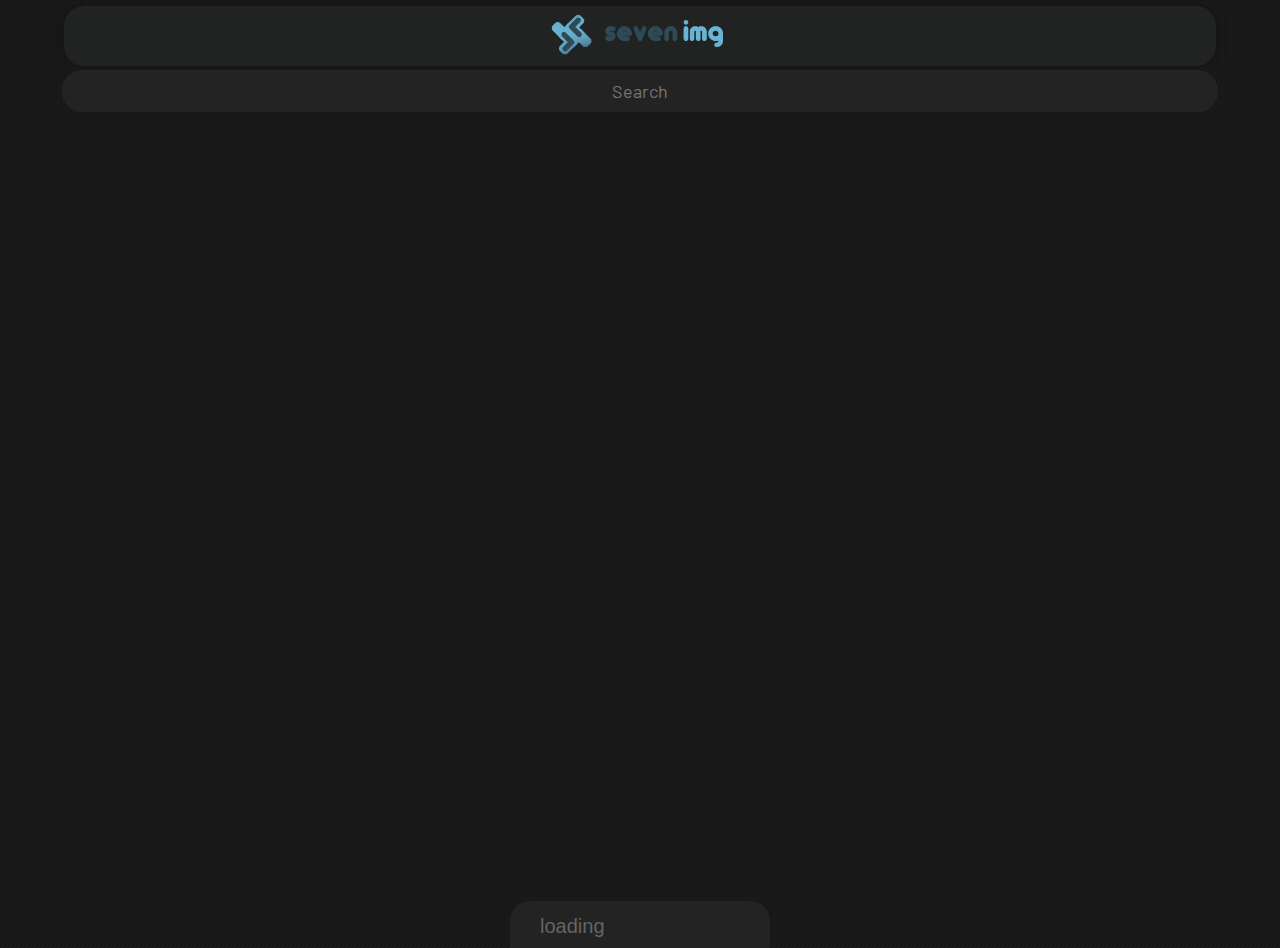
<file: 7img/index.html>
<!DOCTYPE html>
<html>
<head>
	<meta charset="utf-8">
	<meta http-equiv="X-UA-Compatible" content="IE=edge">
	<title>api time</title>
	<meta name="viewport" content="width=device-width">
	<link rel="stylesheet" href="style.css">
	<link rel="stylesheet" href="https://fonts.googleapis.com/css2?family=Material+Symbols+Outlined:opsz,wght,FILL,GRAD@20..48,100..700,0..1,-50..200" />
	<link rel="preconnect" href="https://fonts.googleapis.com">
	<link rel="preconnect" href="https://fonts.gstatic.com" crossorigin>
	<link href="https://fonts.googleapis.com/css2?family=Barlow:ital,wght@1,400&display=swap" rel="stylesheet">
	<link rel="stylesheet" href="https://fonts.googleapis.com/css2?family=Material+Symbols+Outlined:opsz,wght,FILL,GRAD@20..48,100..700,0..1,-50..200" />
	<link rel="stylesheet" href="load.css">
</head>
<body >
<div id="closecont" onclick="Mclose(this.id)"></div>
	<div id="view">
			<div id="photog">
			</div>
		<div id="close" onclick="Mclose(this.id)">
			<img src="x.svg" alt="">
	
		</div>
		<div class="loadingio-spinner-double-ring-7jpm3wcxwpv">
			<div class="ldio-zcd0wwqbxob">
				<div></div>
				<div></div>
				<div>
					<div></div>
				</div>
				<div>
					<div></div>
				</div>
			</div>
		</div>
		
		<div id="image">
			
			failed load image
		</div>
		<div id="desc">

			<a href="" download id="download">
				<button>
					<span class="material-symbols-outlined">
						download
					</span>
				</button>
			</a>
		</div>
	</div>

	<div id="topo"> 
		<div class="divlogo"></div> 
	</div>

	<div id="search">
		<input type="text" id="sesk" placeholder="Search" >
		<span class="material-symbols-outlined" id="procIcon">
			search
			</span>
	</div>
	<div id="space"></div>




	<div id="exibir" class="grid" ></div>
	<div id="load">loading</div>
</body>
<script src="index.js"></script>
</html>
</file>
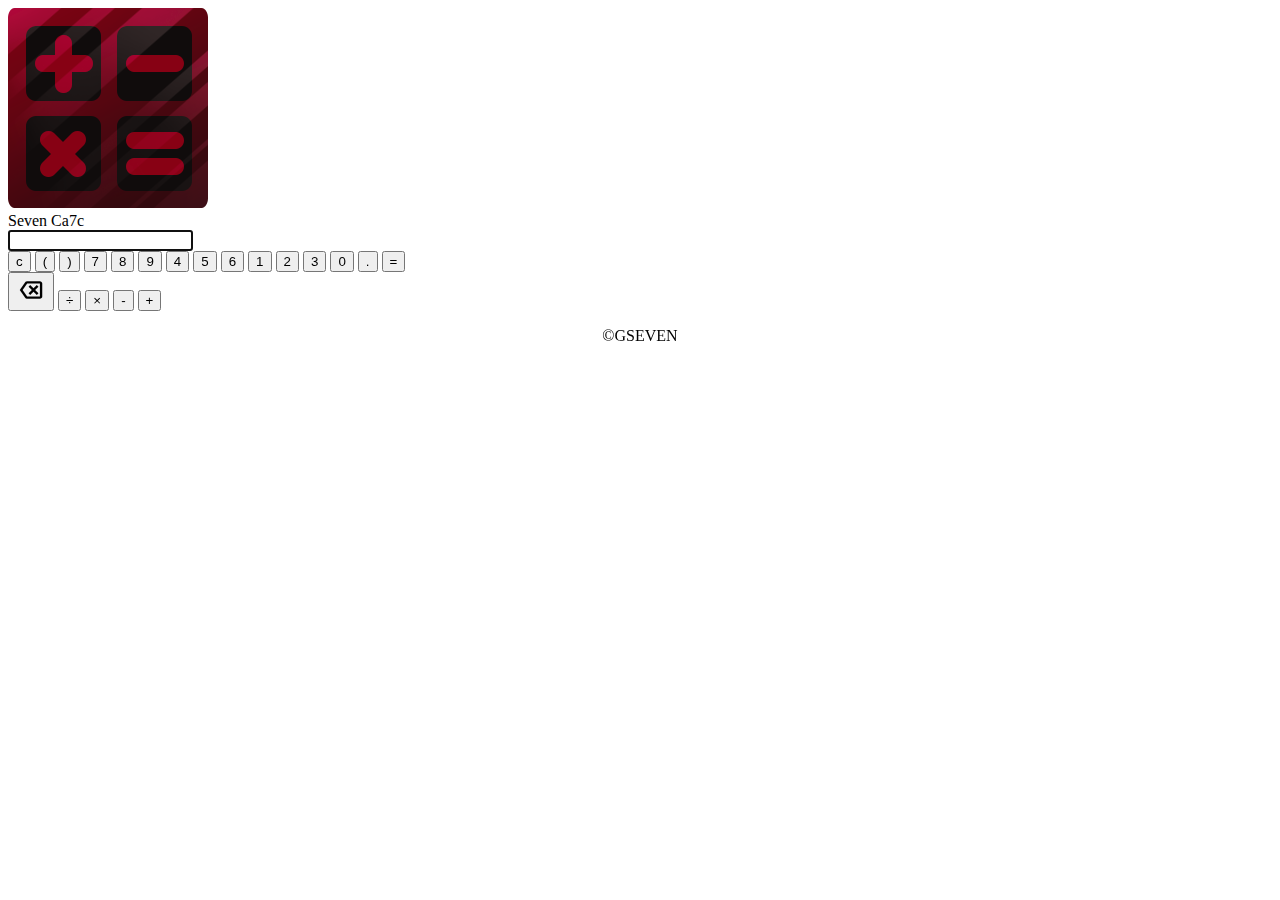
<file: calc/index.html>
<!DOCTYPE html>
<html lang="pt-br">
<head>

	<meta charset="utf-8">
	<meta http-equiv="X-UA-Compatible" content="IE=edge">
	<meta name="viewport" content="width=device-width">
	<title>Cauculadora</title>
	<link rel="stylesheet" href="st.css">
	<link rel="shortcut icon" href="calc.png" type="image/x-icon">
	<link rel="stylesheet" href="https://fonts.googleapis.com/css2?family=Material+Symbols+Outlined:opsz,wght,FILL,GRAD@48,400,0,0" />
</head>
<body>
	<div id="logo">
	<img src="calc.png">
	<div class="inline">Seven Ca7c</div>
</div>
<div id="back"></div>

<div id="caucu">

<div id="visor">

<input type="text"  id="lcd" >
	

</div>


<div id="mm">
	<div id="numbers">
		

		<button class="number" onclick="clean()" >c</button>
		
		<button class="number" value="(" >(</button>	
		
		<button class="number" value=")" >)</button>



		<button class="number" value="7" >7</button>
		
		<button class="number" value="8" >8</button>	
		
		<button class="number" value="9" >9</button>
		
		<button class="number" value="4" >4</button>
		
		<button class="number" value="5" >5</button>	
		
		<button class="number" value="6" >6</button>

		<button class="number" value="1" >1</button>
		
		<button class="number" value="2" >2</button>	
		
		<button class="number" value="3" >3</button>

		<button class="number" value="0" >0</button>
		
		<button class="number" value="."  > .  </button>
	
		<button class="number" onclick="igual()">=</button>



	</div>

<div id="oper">

	<button class="number" onclick="back()" >
		<span class="material-symbols-outlined" style="font-size: 30px;">
			backspace
		</span>
	</button>

	<button class="number" value="÷" >÷</button>	
	
	<button class="number" value="×" >×</button>

	<button class="number" value="-" >-</button>

	<button class="number" value="+" >+</button>
</div>
</div>

</div>

<script src="sc.js"></script>
<center> <p class="copy" id="copy">&copy;GSEVEN</p> </center>
</body>
</html>
</file>
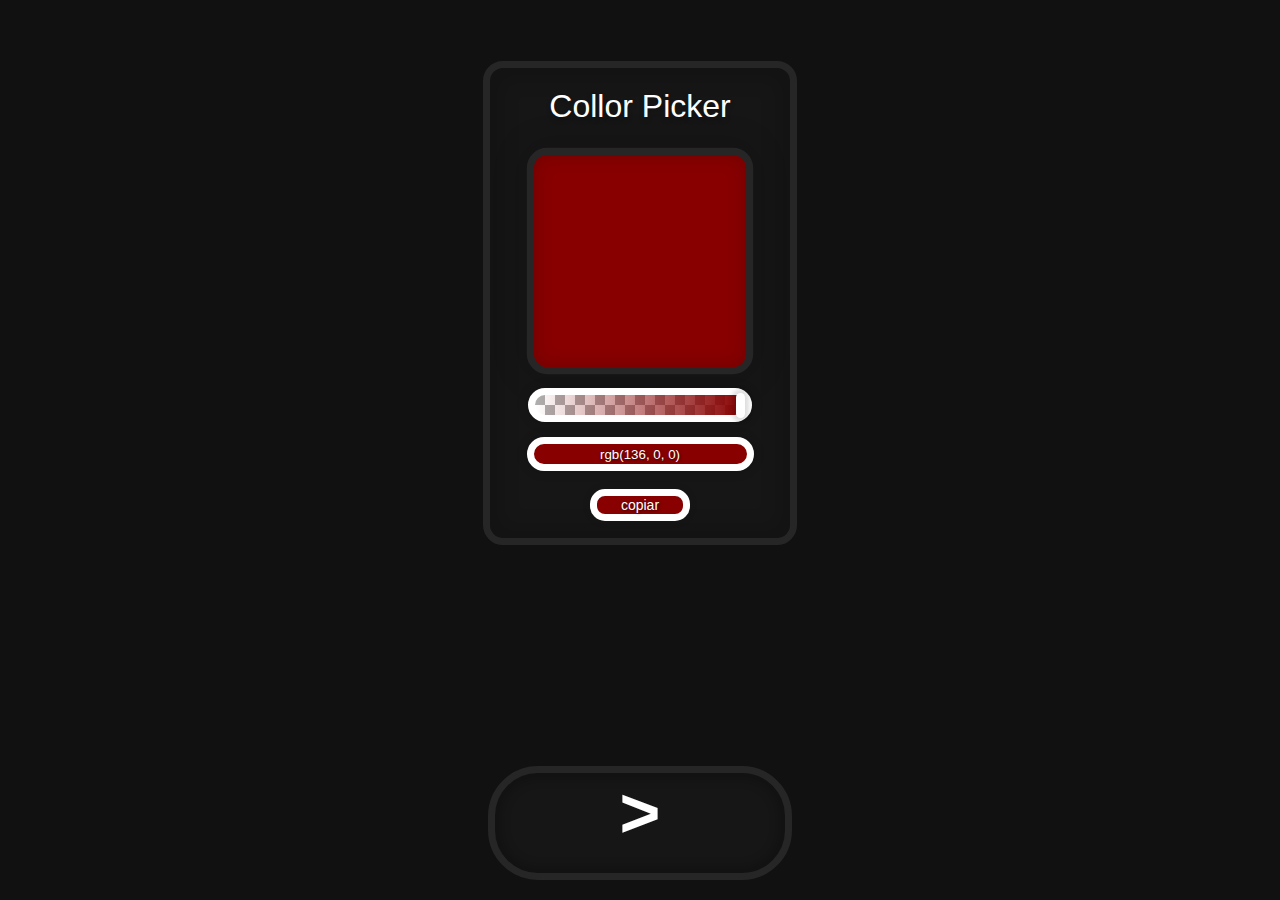
<file: picker/index.html>
<!DOCTYPE html>
<html lang="pt-br">
<head>
    <meta charset="UTF-8">
    <meta http-equiv="X-UA-Compatible" content="IE=edge">
    <meta name="viewport" content="width=device-width, initial-scale=1.0">
    <title>RGB</title>
    <link rel="stylesheet" href="style.css">
     <link rel="shortcut icon" href="picker.png" type="image/x-icon">
</head>
<body>
    
 <div id="popup" class="popup">
     copiado
 </div>
   <div class="cont1" id="cont1">



     <center>
         <h1>Collor Picker</h1>
    </center> 

        <div id="inpback">
            <div id="visor"></div> 
        </div>


        <div class="contc"><input type="range" name="" id="capacity" value="1" step="0.01" max="1"min='0'></div>

        <input   type="text" value="rgb(136, 0, 0)" spellcheck="false" maxlength="0"  id="rgb"><br>
        <button id="copiar" class="copiar">copiar</button>

        <input type="color" placeholder="tap" name="color" value="rgb(136, 0, 0)" id="color" class="color">



    </div>



    <div class="back" id="back" onclick="back()">
        >
    </div>



 <script type="text/javascript" src="vanilla-tilt.js"></script>
 <script>
     VanillaTilt.init(document.querySelector("#inpback"), {
		max: 20,
		speed: 400,
        glare:false,
        maxglare:0,
	});

 </script>



 <script src="script.js"></script>
</body>
</html>
</file>
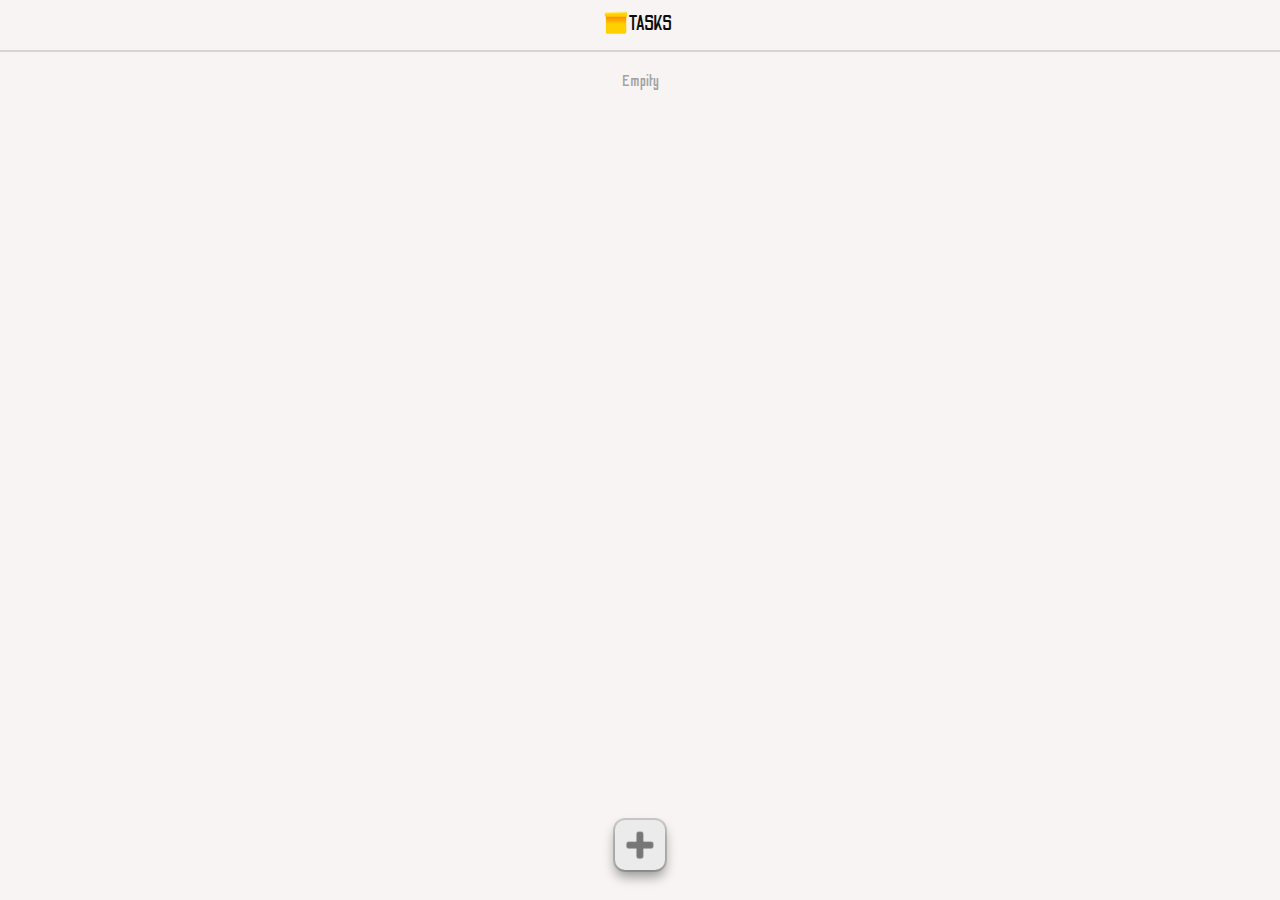
<file: tasks/index.html>
<!DOCTYPE html>
<html lang="pt-br">
<head>
    <meta charset="UTF-8">
    <meta http-equiv="X-UA-Compatible" content="IE=edge">
    <meta name="viewport" content="width=device-width, initial-scale=1.0">
    <link rel="stylesheet" href="style.css">
    <link rel="shortcut icon" href="tasks.png" type="image/x-icon">
    <link rel="preconnect" href="https://fonts.googleapis.com">
    <link rel="preconnect" href="https://fonts.gstatic.com" crossorigin>
    <link href="https://fonts.googleapis.com/css2?family=Odibee+Sans&display=swap" rel="stylesheet">
    <title>TASKS</title>
</head>
<body>
<div id="aviso3">Saved</div>
<div id="aviso2">
    Tem certeza de que deseja excluir essa nota <br>
<button class="options" id="optionYes">excluir</button>
<button class="options" id="optionNo">cancelar</button>
</div>
<div id="bomy">
    <div id="background"></div>
        <div id="ups">
                <a href="index.html" id="logolink"><div id="logobody"><img id="logo" src="icones/title.svg" alt=""></div></a>
                <div id="texture"></div>
        </div>
    <div id="notas">
    </div>   
</div>
<div id="form">
    <div id="topbar">
        <div id="x" onclick="closeDisplay()">×</div>
        <input id="crea" type="button" value="save" onclick="create()">
        <input type="text" id="tittle" placeholder="titúlo">
    </div>
    <textarea id="txtarea" name="Text1" cols="40" rows="5" placeholder="escreva  o texto aqui"></textarea>
</div>    
<div class="cons" id="cons"></div>    
<div id="mais" onclick="newNote()"><img src="icones/x.png" width="30px"></div>   
<script src="script.js"></script>
</body>
</html>
</file>
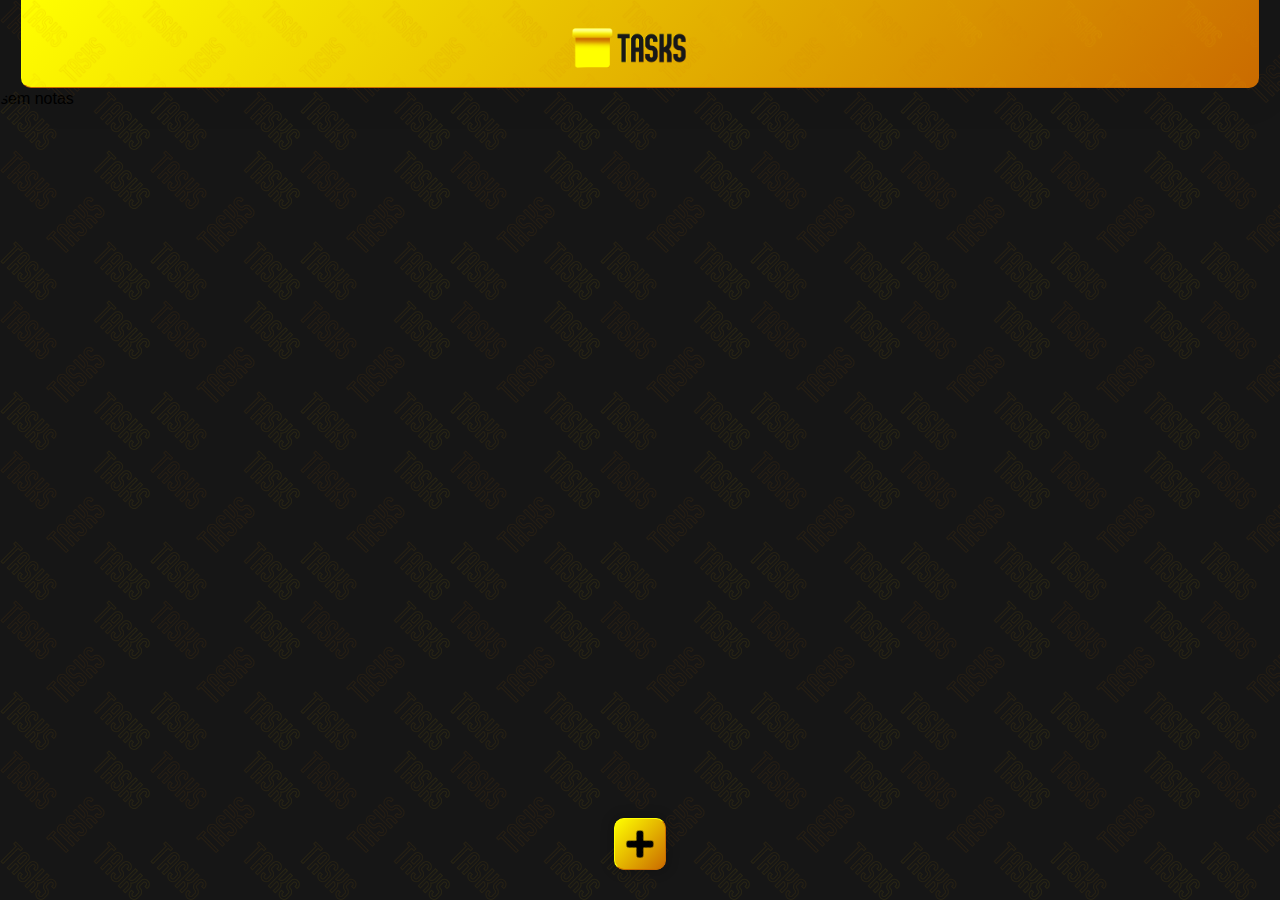
<file: picker/tasks/index.html>
<!DOCTYPE html>
<html lang="pt-br">
<head>
    <meta charset="UTF-8">
    <meta http-equiv="X-UA-Compatible" content="IE=edge">
    <meta name="viewport" content="width=device-width, initial-scale=1.0">
    <link rel="stylesheet" href="style.css">
        <link rel="shortcut icon" href="tasks.png" type="image/x-icon">
    <title>TASKS</title>
</head>
<body>
<div id="aviso3">Saved</div>
<div id="aviso2">
    Tem certeza de que deseja excluir essa nota <br>
<button class="bbb" id="bb1">excluir</button><button class="bbb" id="bb2">cancelar</button>
</div>
<div id="aviso">
    preencha os campos corretamente
</div>
<div id="bomy">
    <div id="background"></div>


        <div id="ups">
      
                <a href="index.html" id="logolink"><div id="logobody"><img id="logo" src="icones/tasksbig.png" alt=""></div></a>
                <div id="texture"></div>
            </div>
       

        <div style="width: 100%; height: 88px; background-color: rgba(0, 128, 0, 0);" >

        </div>
        
    <div id="notas">
   

    </div>   


 

</div>
<div id="form">
    <div id="x" onclick="closeDisplay()">x</div>
    <input type="text" id="tittle" placeholder="titúlo">
    <textarea id="txtarea" name="Text1" cols="40" rows="5" placeholder="escreva  o texto aqui"></textarea>
    <input id="crea" type="button" value="save" onclick="create()">
</div> 

<div id="exibir" class="exibir">

</div>

   
<div class="cons" id="cons"></div>    
<div id="mais" onclick="newNote()"><img src="icones/x.png" width="30px"></div>   


<script src="anime.min.js"></script>
<script src="script.js"></script>
</body>
</html>
</file>
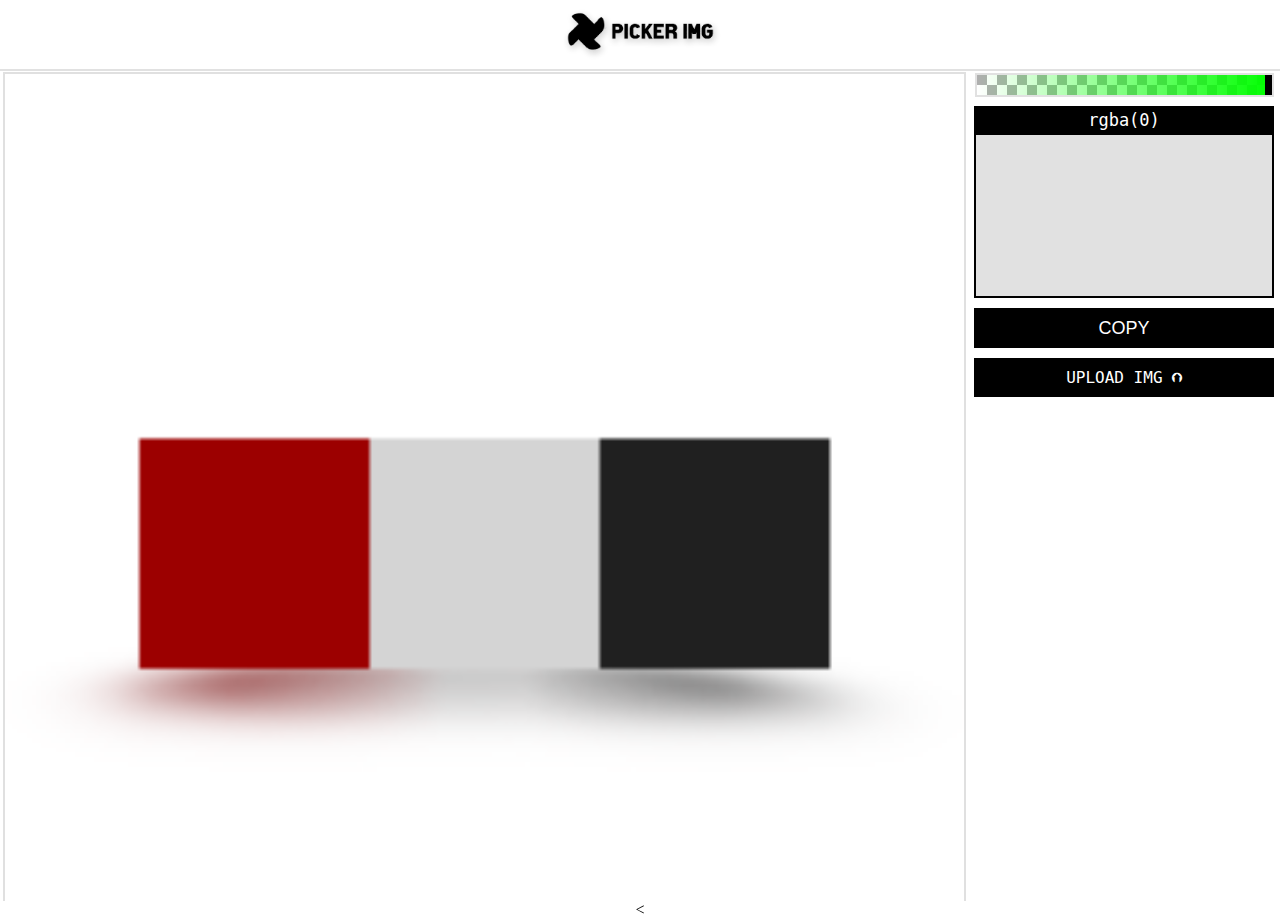
<file: picker/gg.html>
<!DOCTYPE html>
<html lang="pt-br">
<head>
	<meta charset="utf-8">
	<meta http-equiv="X-UA-Compatible" content="IE=edge">
	<title>picker</title>
	<link rel="stylesheet" href="ggg.css">
	<link rel="shortcut icon" href="imgpicker.png" type="image/x-icon">
</head>
<body>
	
<div class='title'>
	<a href="gg.html">	<img src="port.png" alt="" width="180px"></a>
</div>
   <div id="all"> 
	<div id="cont">
		<div id="canvasContent">
			<canvas id="colorCanvas" class="color-canvas" width="250" height="250"></canvas>
		</div>
	
		
		<div id="controls">
			<div class="contc"><input type="range" name="" id="capacity" value="1" step="0.01" max="1"min='0'></div>
			<div id="visorback">
				<div id="visor" class="visor">
					<textarea id="rgb" class="rgb" spellcheck="false" maxlength="0">rgba(225, 225, 225, 1.0)</textarea>
				</div>
				</div>
				<button class="copiar" id="copiar" onclick="copiar()">
					copy
				</button>
				<div>
					<label for='file'>UPLOAD IMG <div style="transform: rotate(270deg) scale(1.3);display: inline-block;">➲</div> </label>
					<input type="file" name="file" placeholder="select file" id="file" accept="image/*" onchange="previewImage();">
				
				</div>
		</div>
	
	</div>

</div>		
<div class="back" onclick="back()">
<
</div>
	<script src="gg.js"></script>

</body>
</html>
</file>
<file: 7img/style.css>
@font-face{
	font-family: 'camelo';
	src: url(camelo.otf) format('truetype');
	font-weight: normal;
	font-style: normal;

}
body{
	background-color: rgba(24,24,24,1);
	overflow: hidden;
	background-color: #171717;
	background-image: url("data:image/svg+xml,%3Csvg xmlns='http://www.w3.org/2000/svg' width='4' height='4' viewBox='0 0 4 4'%3E%3Cpath fill='%233a3a3a' fill-opacity='0.4' d='M1 3h1v1H1V3zm2-2h1v1H3V1z'%3E%3C/path%3E%3C/svg%3E");
}
#topo{
	
	height: 60px;
	width: 90%;
	background-color: rgba(33,35,35,1);
	border-radius: 20px;
	margin-left: auto;
	margin-right: auto;
	z-index: 4;
	position: absolute;
	top: 6px;
	left: 0;
	right: 0;
	box-shadow: 0 0 10px 2px rgba(0, 0, 0, 0.158)

}
#search{
	position: absolute;
	z-index: 99;
	margin-left: auto;
	margin-right: auto;
	left:0;
	right:0;
	top: 70px;
	width: 100%;
	
}

#sesk{
	outline: none;
	border-radius: 20px;
	height: 40px;
	width: 90%;
	text-align: center;
	font-size: 20px;
	border: none;	
	background-color: rgb(58, 58, 58);
	color: rgb(208, 209, 209);
	margin-left: auto;
	margin-right: auto;
	display: block;
	background-color: rgba(35,35,35,1);
	font-size: 18px;
	font-family: 'Barlow', sans-serif;
	
}

.divlogo{
	background-color: transparent;
	height: 55px;
	background-image: url(logo.png);
	background-position: center;
	background-size: 200px;
	background-repeat: no-repeat;

	z-index: 3;
	filter: saturate(70%);

}
/* .item{
	width: 240px;
	line-height: 50px;

	margin-left: auto;
	margin-right: auto;
	background-color:rgba(45, 74, 86, 1);
	background: linear-gradient(90deg, rgba(45,74,86,1) 20%, rgba(104,176,207,1) 100%);
	font-family: camelo;
	margin-top: 25px;
	border-radius: 20px;
	z-index: 0;
} */
.item{
	width: 410px;
	/* line-height: 50px; */
	margin-left: auto;
	margin-right: auto;
	background-color:rgba(45, 74, 86, 1);
	background: linear-gradient(90deg, rgba(45,74,86,1) 20%, rgb(104, 176, 207) 100%);
	font-family: camelo;
	border-radius: 20px;
	z-index: 0;
	margin-top: 20px;
	position: relative;
	height:max-content;
	display: inline-grid;
	justify-self: start;

}
.download{
	cursor: pointer;
	color: rgba(23,23,23,1) ;
	text-align: center;
	display: block;
	text-decoration: none;
	background-color: transparent;
	font-family: camelo;
	font-size: 20px;
	border: none;
	outline: none;
	padding: 9px;
	margin-left:auto ;
	margin-right: auto;


}
.download:hover{
	color: rgba(45,74,86,1) ;
}

.foto{
	width: 410px;
	margin-left: auto;
	margin-right: auto;
	overflow-x: hidden;
	display:flex;
	border-radius: 20px;
	z-index:0;
	border-top:solid 6px transparent;
	max-height: 500px;
	-o-object-fit: cover;
	object-fit: cover;
}

.grid{
	overflow: auto;
}
/* #exibir{
	width: 250px;
	height: 100%;
	overflow: auto;
	position: absolute;
	left: 0;
	right: 0;
	bottom:-140px;
	margin-left: auto;
	margin-right: auto;
	z-index: 0;
	border-radius: 20px;


        
} */
#exibir{
	width: 520px;
	height: 100%;
	overflow: auto;
	position: absolute;
	left: 0;
	right: 0;
	bottom:0px;
	margin-left: auto;
	margin-right: auto;
	z-index: 0;
	border-radius: 20px;
	display: grid;
	grid-template-columns: repeat(1,1fr);
	justify-items: start;
	align-items: start;
	scroll-snap-type: mandatory;
	height: calc(100% - 99px);
}

html {
    scroll-behavior: smooth;
  }

#exibir::-webkit-scrollbar {
width: 7px;
background-color: transparent;   
display: none;
    
} 
  
#exibir::-webkit-scrollbar-thumb {   
background-color: rgba(4,155,220,1);   
border-radius: 4px;
display: none;

}




#space{
	width: 100%;
	height: 140px;
}
#erro1{
	width:70%;
 	padding:20px;
	margin-top: 100px;
	margin-left: auto;
	margin-right: auto;
	background-color: red;
  	text-align:center;
  	border-radius: 20px;
  	background: linear-gradient(90deg, rgba(45,74,86,1) 20%, rgba(104,176,207,1) 100%);
}
#erro1 h1{
	font-family: camelo;
	color: rgba(35,35,35,1);
}
#erro1 a{
	font-family: camelo;
	text-decoration: none;
	background-color: rgba(35,35,35,1);
	padding: 4px;
	border-radius: 200px;
	display: block;
	color:  rgba(104,176,207,1) ;
	cursor: pointer;
}
#erro1 a:hover{
	filter: brightness(70%);
}
#erro1 a:active{
	transform: scale(0.90);
}
/*load div*/
#load{
	background-color: rgba(35, 35, 35, 1.0);
	width: 200px;
	padding: 14px 30px 10px 30px;
	color: rgba(100, 100, 100, 1.0);
	z-index: 99;
	position: absolute;
	bottom: -48px;
	transition: 200ms;
	left: 0;
	right: 0;
	margin-left: auto;
	margin-right: auto;
	font-family:Arial ;
	font-size: 20px;
	border-radius: 20px 20px 0 0 ;
}




/*fdfds*/

label{

	display: block;
	background-color:rgba(32, 140, 178, 0);
  	border-radius: 0px;
  	color: #fff;
  	cursor: pointer;
 	width: 190px;
 	margin-left: auto;
 	margin-right: auto;
	font-family: camelo;
	font-weight: 400;
	text-transform: uppercase;
	-webkit-user-select: none;
	-khtml-user-select: none;
	-moz-user-select: none;
	-o-user-select: none;
	user-select: none;
	font-size: 15px;
	text-align: center;
	pointer-events: all;
	border-radius:0 0 3px  3px;

}

/*exiibr*/

#download button{
	background-color: rgba(104,176,207,1);
	font-family: camelo;
	font-size: 20px;
	border-radius: 20px;
	border: none;
	margin-top: 10px;
	cursor: pointer;
	color: rgba(23,23,23,1);
	position: absolute;
	bottom: 25px;
	right: 25px;
	height: 50px;
	width: 50px;
	border: solid 2px rgba(45, 74, 86, 1);
	color: rgba(45, 74, 86, 1);
	

	
}
#download button:hover{
	background-color: rgba(23,23,23,1);
}
#download button span{
	font-size: 30px;
}
#view{
	justify-content: center;
	vertical-align: middle;
	transition: 200ms;
	transform: scale(0);
	font-family: camelo;
	margin-left: auto;
	margin-right: auto;
	left:0 ;
	right: 0;
	top: 0;
/*	display: none;*/
	position: absolute;
	width: 100%;
	height: 100%;
	text-align: center;
	background-color: rgba(45,74,86,1);
	z-index: 999;
	color: rgba(104,176,207,1);
  	transform:scale(0);
}
#photog{
	padding:    4px 20px ;
	border-radius: 20px;
	top: 10px;
	text-align: left;
	position: absolute;
	left: 10px;
	z-index: 99;
	background-color: rgba(104,176,207,1);
	color: rgba(24,24,24,1);
}
#photog span{
	display: inline;
	float: left;
	/* transform: translatex(2px); */

}
#photog  a{
	text-decoration: none;
	color: rgba(24,24,24,1);
}
.spanph{
	font-size: 20px;
	margin-left: 7px;
	font-family: Arial, Helvetica, sans-serif;
	transform:scale(0.90) translateY(2px);


}


#image img{
	width: auto;
	max-width: 100%;
	max-height: 100vh;
	position: absolute;
	top: 50%;
	transform: translate(-50%,-50%);
}
#image{
	color: rgba(23,23,23,1);
	font-size: 30px;
}
#close{
	font-size: 20px;
	width: 25px;
	height: 25px;
	text-align: center;
	line-height: 23px;
	position: absolute;
	right: 9px;
	top: 9px;
	background-color: rgba(104,176,207,1);
	color: rgba(45,74,86,1);
	border-radius: 20px;
	cursor: pointer;
	padding: 4px;
}
#close:hover{
	background-color: rgba(23,23,23,1);
}
#close img{
width: 15px;
}
#closecont{
	position: absolute;
	background-color: green;
	width: 100%;
	height: 100%;
	z-index: 996;
	margin: 0;
	top: 0;
	left: 0;
	display: none;
	background-color: transparent;
	backdrop-filter: blur(6px);
}
#procIcon{
	color: rgba(104,176,207,1);
	display: none;
}
@media (max-width: 600px){
	#topo{
			
		height: 60px;
		width: 100%;
		background-color: rgba(35,35,35,1);
		margin-left: auto;
		margin-right: auto;
		z-index: 4;
		position: absolute;
		left: 0;
		right: 0;
		top: 0;
		box-shadow: 0 0 10px 2px rgba(0, 0, 0, 0);
		border-radius: 0%;
		
	}
	.divlogo{
		height: 56px;
		background-size: 210px;
		background-color: transparent;
	}
	#search{
		background-color: rgba(35,35,35,1);
		width: 100%;
		top:60px;
		

	}
	::-webkit-input-placeholder  { 
		color:rgba(45,74,86,1);
		margin-left: 15vw;
	}
		input:-moz-placeholder { color:rgba(45,74,86,1); }
		textarea:-moz-placeholder { color:rgba(45,74,86,1); }
	#search input{
		width: 80%;
		float: right;
		border-radius: 0%;
		
		
	}
	#exibir{
		width: 100%;
		top:90px;
		height: calc(100% - 89px);
		text-align: center;
		display: block;
	}
	.item{
		display: inline-block;
		width: 100%;

	}
	.foto{
		margin-top: 17px;
		width: 95%;
		border: none;
		height: auto;
		max-height: 100%;
	}
	.download{

		background-color: rgba(35,35,35,1);
		color: rgba(104,176,207,1);
		border-radius: 20px;
		margin: 9px ;
	
	}
	#desc #download{
		position: absolute;
		bottom: 30px;
		left: 0;
		right: 0;
		margin: auto;
	}
	#procIcon{
		color: rgba(45,74,86,1);
		display:inline-block;

		margin-left: 4px;
		margin-top: 10px;
	
	}
	#view{
		width: 100%;
		padding:9px 0;
		top: 0;
		border-radius: 0;
		height: 100%;
	}
	#image img{
		width: auto;
		max-width: 100%;
		max-height: 87vh;
	}
	#photog{
		margin-left: 10px;
	}
}
</file>
<file: 7img/load.css>
@keyframes ldio-zcd0wwqbxob {
  0% { transform: rotate(0) }
  100% { transform: rotate(360deg) }
}
.loadingio-spinner-double-ring-7jpm3wcxwpv{
    position: absolute;
    left: 0;
    right: 0;
    top: 0;
    bottom: 0;
    margin: auto;
    transform: scale(0.40);
}
.ldio-zcd0wwqbxob div { box-sizing: border-box!important }
.ldio-zcd0wwqbxob > div {
  position: absolute;
  width: 151.92px;
  height: 151.92px;
  top: 29.54px;
  left: 29.54px;
  border-radius: 50%;
  border: 16.88px solid #000;
  border-color: #68b0cf transparent #68b0cf transparent;
  animation: ldio-zcd0wwqbxob 0.9615384615384615s linear infinite;
}

.ldio-zcd0wwqbxob > div:nth-child(2), .ldio-zcd0wwqbxob > div:nth-child(4) {
  width: 113.94px;
  height: 113.94px;
  top: 48.529999999999994px;
  left: 48.529999999999994px;
  animation: ldio-zcd0wwqbxob 0.9615384615384615s linear infinite reverse;
}
.ldio-zcd0wwqbxob > div:nth-child(2) {
  border-color: transparent #181818 transparent #181818
}
.ldio-zcd0wwqbxob > div:nth-child(3) { border-color: transparent }
.ldio-zcd0wwqbxob > div:nth-child(3) div {
  position: absolute;
  width: 100%;
  height: 100%;
  transform: rotate(45deg);
}
.ldio-zcd0wwqbxob > div:nth-child(3) div:before, .ldio-zcd0wwqbxob > div:nth-child(3) div:after { 
  content: "";
  display: block;
  position: absolute;
  width: 16.88px;
  height: 16.88px;
  top: -16.88px;
  left: 50.64px;
  background: #68b0cf;
  border-radius: 50%;
  box-shadow: 0 135.04px 0 0 #68b0cf;
}
.ldio-zcd0wwqbxob > div:nth-child(3) div:after {
  left: -16.88px;
  top: 50.64px;
  box-shadow: 135.04px 0 0 0 #68b0cf;
}

.ldio-zcd0wwqbxob > div:nth-child(4) { border-color: transparent; }
.ldio-zcd0wwqbxob > div:nth-child(4) div {
  position: absolute;
  width: 100%;
  height: 100%;
  transform: rotate(45deg);
}
.ldio-zcd0wwqbxob > div:nth-child(4) div:before, .ldio-zcd0wwqbxob > div:nth-child(4) div:after {
  content: "";
  display: block;
  position: absolute;
  width: 16.88px;
  height: 16.88px;
  top: -16.88px;
  left: 31.65px;
  background: #181818;
  border-radius: 50%;
  box-shadow: 0 97.05999999999999px 0 0 #181818;
}
.ldio-zcd0wwqbxob > div:nth-child(4) div:after {
  left: -16.88px;
  top: 31.65px;
  box-shadow: 97.05999999999999px 0 0 0 #181818;
}
.loadingio-spinner-double-ring-7jpm3wcxwpv {
  width: 211px;
  height: 211px;
  display: inline-block;
  overflow: hidden;
  background: none;
}
.ldio-zcd0wwqbxob {
  width: 100%;
  height: 100%;
  position: relative;
  transform: translateZ(0) scale(1);
  backface-visibility: hidden;
  transform-origin: 0 0; /* see note above */
}
.ldio-zcd0wwqbxob div { box-sizing: content-box; }
/* generated by https://loading.io/ */
</file>
<file: calc/st.css>
                               �N����                                                                                                                                       ����               �                                    �)����                                                �f�j ����N����                                                                                                               @N����                                                                                                                                       ����               �                                    �)����                                                �f�j ��� N����                                                                                                               �N����                                                                                                                                       ����               �                                    �)����                                                �f�j ����N����                                                                                                               @N����                                                                                                                                       ����               �                                    �)����                                                �f�j ��� N����                                                                                                               �N����                                                                                                                                       ����               �                                    �)����                                                �f�j ����N����                                                                                                               @N����                                                                                                                                       ����               �                                    �)����                                                �f�j ��� N����                                                                                                               �N����                                                                                                                                       ����               �                                    �)����                                                �f�j ����N����                                                                                                               @N����                                                                                                                                       ����               �                                    �)����                                                �f�j ��� N����                                                                                                               �N����                                                                                                                                       ����               �                                    �)����                                                �f�j ����N����                                                                                                               @N����                                                                                                                                       ����               �                                    �)����                                                �f�j ��� N����                                                                                                               �N����                                                                                                                                       ����               �                                    �)����                                                �f�j ����N����                                                                                                               @!N����                                                                                                                                       ����               �                                    �)����                                                �f�j ���  N����                                                                                                               �"N����                                                                                                                                       ����               �                                    �)����                                                �f�j ����!N����                                                                                                               @$N����                                                                                                                                       ����               �                                    �)����                                                �f�j ��� #N����                                                                                                               �%N����                                                                     
</file>
<file: picker/style.css>
h1{
    color: white;
    font-family: Arial,'Lucida Sans';
    text-shadow:0 3px 5px rgba(0, 0, 0, 0.253) ;
    margin-top: 15px;
    padding: 5px;
    margin-bottom: 2px;
    font-weight: 4;

}
body{
    color: rgb(255, 255, 255);
    background-color: rgb(17, 17, 17);
    font-family: Arial,'Lucida Sans';
    overflow-x: hidden;
}
#opacity{
    margin-top: 20px;
    margin-left: auto;
    margin-right: auto;
    display: block;
    margin-bottom: 20px;
}
input[type=range] {
    -webkit-appearance: none;
    height: 6px;

    appearance: none;
    position: relative;
    border-radius: 3px;
    background-color: #000000;
    color: rgb(255, 255, 255);
    outline: none;
    
    
}

input[type=range]::-webkit-slider-thumb{
    border-radius: 50%;
    background-color: rgb(34, 255, 0);
    color: red;
    
    
}


input[type="color"]::-webkit-color-swatch-wrapper {
	padding: 0;
    border-radius: 20px;
}
input[type="color"]::-webkit-color-swatch {
	border: none;
    border-radius: 20px;
}
#visor{
    width: 208px;
    height: 208px;
    background-color: rgb(136, 0, 0);
    margin-left: auto;
    margin-right: auto;
    display: block;
    z-index: 20px;
    transform: scale(1.02);
    border: solid 7px rgba(38,38,38,1);
    border-radius: 20px;
    box-shadow:inset 0 0 17px 2px rgba(0, 0, 0, 0.145);



}

#color{
    width: 220px;
    outline: none;
    border:none;
    margin-left: auto;
    margin-right: auto;
    text-align: center;
    margin-top: 3px;
    display: block;
    height: 10px;
    padding: 0%;
    background-color: black;
    -webkit-appearance: none;
    appearance: none;
    direction: none;
    color: transparent;
    background-color: transparent;
    border-radius: 20px;
    border:solid 7px white;
    cursor: pointer;
    visibility: hidden;
}
#color:hover{
    box-shadow: 0 0 20px rgba(0, 0, 0, 0.582);

}
#rgb{
    margin: 0;
    outline: none;
    border: none;
    width: 209px;
    margin-left: auto;
    height: 18px;
    margin-right: auto;
    border: solid 7px white;
    display: block;
    color: white;
    border-radius: 20px;
    text-align: center;
    z-index: 40;
    margin-top: 15px;
   box-shadow: 0 0 9px 3px rgba(0,0,0,0.10) ;
     -webkit-touch-callout: none;
   -webkit-user-select: none;
   -khtml-user-select: none;
   -moz-user-select: none;
   -ms-user-select: none;
   user-select: none;
    text-shadow:1px 1px 3px  rgba(0, 0, 0, 0.60);
    background-color: rgb(136, 0, 0);


}
#rgb::selection{
    background-color: transparent;
}
br{
    height: 0px;
}

#inpback{
    background-image: url(svg.svg);
    background-repeat: repeat;
    background-size: 20px;
    width: 222px;
    height: 222px;
    margin-left: auto;
    margin-right: auto;
    border-radius: 20px;
    margin-top: 19px;
    box-shadow: 0 0 30px 7px rgba(0,0,0,0.15);
    border:solid 1px white;

}

#cont1{
    background-color:rgb(22, 22, 22);
    width: 300px;
    height: 470px;
    margin-right: auto;
    margin-left: auto;
    display: block;
    padding: 0px;
    border-radius: 20px;
    box-shadow: 0 0 30px black;
    box-shadow:inset 0 0 20px 10px rgba(0,0,0,0.15);
    border:solid 7px rgb(38, 38, 38);
    margin-top: 20px;

}
.back{
    margin-left: auto;
    margin-right: auto;
    background-color: rgb(22, 22, 22);
    width: 290px;
    text-align: center;
    text-orientation: sideways;
    align-items: center;
    border-radius: 50px;
    height: 100px;
    font-size: 70px;
    text-align: center;
    font-weight: 900;
    font-family: sans-serif;
    margin-top: 90px;
    color: rgb(255, 255, 255);
    box-shadow: none;
    cursor:pointer;
    user-select: none;
    transition-property: box-shadow;
    border:solid 7px rgb(38, 38, 38);
    box-shadow:inset 0 0 10px 7px rgba(0, 0, 0, 0.179);
    position: absolute;
    bottom: 20px;
	left: 0;
	right: 0;

}
.back:hover{

    color: rgb(95, 95, 95);

}
#popup{
    background-color: green;
    width: 200px;
    height: 19px;
    text-align: center;
    line-height: 17px;
    margin-left: auto;
    margin-right: auto;
    border-radius: 15px;
    font-family: Arial,'Lucida Sans';
    font-weight: 400;
    font-size: 15px;
    border: solid 7px white;
    filter: opacity(0%);
    
}
.back:active{
        transform: scale(0.94);
        box-shadow: inset 0 -2px 10px 4px rgba(0, 0, 0, 0.40);
}

.copiar{
    margin-top: 0;
    outline: none;
    border: none;
    margin-left: auto;
    margin-right: auto;
    display: block;
    border-radius: 15px;
    height: 32px;
    width: 100px;
    transition: 5ms;
    border: solid 7px white;
    box-shadow: 0 0 9px rgba(0,0,0,0.10);
    color: white;
    cursor: pointer;
    font-size: 14px;
    font-family: Avantgarde, TeX Gyre Adventor, URW Gothic L, sans-serif;
    background-color: rgb(136, 0, 0);
    text-shadow:1px 1px 3px  rgba(0, 0, 0, 0.60);
}

.copiar:active{
    transform: scale(0.95);
    box-shadow: inset 0 0 9px rgba(0,0,0,0.0);
    
}


#capacity::-webkit-slider-thumb{
    -webkit-appearance: none; /* remove a aparencia padão */
    width: 4px;
    height: 25px;
    border-radius: 10px;
    background-color: white;
}
.contc{
    margin-top: 5px;
    text-align: center;
    align-items: center;
    margin-left: auto;
    margin-right: auto;
    background-image: url(svg.svg);
    background-repeat: repeat;
    background-size: 20px;   
    width: 210PX;
    height: 20PX;
    border-radius: 20px;
    margin-top: 15px;
    border: inset 3px transparent;
   box-shadow: 0 0 10px 3px rgba(0,0,0,0.10) ;
    border: solid 7px white;
    -webkit-user-drag: none;
    -khtml-user-drag: none;
    -moz-user-drag: none;
    -o-user-drag: none;
}
input[type=range] {
    -webkit-appearance: none;
    appearance: none;
    width: 210PX;
    height: 20PX;
    top: 0;
    left: 0;
    background: linear-gradient(270deg, rgb(136, 0, 0)0%, rgba(255,255,255,0) 100%);
    margin: 0px;
    outline: none;
    border-radius: 20px;
    -webkit-user-drag: none;
    -khtml-user-drag: none;
    -moz-user-drag: none;
    -o-user-drag: none;

}

#capacity::-webkit-slider-thumb{
    -webkit-appearance: none; /* remove a aparencia padão */
    box-shadow: 0 0 4px 4px rgba(0, 0, 0, 0.131);
    width: 9px;
    height: 25px;
    border-radius: 10px;
    background-color: white;
    -webkit-user-drag: none;
    -khtml-user-drag: none;
    -moz-user-drag: none;
    -o-user-drag: none;

}
</file>
<file: tasks/style.css>
:root{
    --cl1:rgb(248, 244, 244);
    --cl2:rgb(235, 235, 235);
    --cl3:rgb(163, 163, 163);
    --cl4:rgb(14, 14, 14);
    --red:rgb(255, 79, 79);
    --yellow:rgb(255, 208, 0);
}
html {
    scroll-behavior: smooth;
  }
body{
    background-color: var(--cl1);
    
    align-items: center;
    margin: 0%;
    padding: 0;
    font-family: 'Lucida Sans', 'Lucida Sans Regular', 'Lucida Grande', 'Lucida Sans Unicode', Geneva, Verdana, sans-serif;
    overflow-x: hidden;
    overflow-y:hidden;
}

#logo{
    width: 100%;
    display: inline-block;
    margin-top: 10px;
    margin-left: auto;
    margin-right: auto;
    z-index: 2;
}
#logobody{
    width: 80px;
    margin-left: auto;
    margin-right: auto;
    height: 37px;
    background-color: transparent;
    border-radius: 10px;
}

#logolink{
    
    text-decoration: none;
    
}
#ups{
    background: var(--cl3);
    background-color: var(--cl1);
    margin: 0;
    z-index: 10;
    position: fixed;
    width: 100%;
    height: 50px;
    left: 0;
    right: 0;
    margin-left: auto;
    margin-right: auto;
    margin-top: 0;
    border-bottom:solid 2px rgba(0, 0, 0, 0.13);
}
#mais{
    margin-left: 8px;
    transition: 70ms;
    outline: none;
    background-color:var(--cl2);
    width: 50px;
    height: 50px;
    border-radius: 10px;
    z-index: 2;
    font-size: 60px;
    top: 0px;
    text-align: center;
    cursor: pointer;
    user-select: none;
    font-weight: 900;
    position: fixed;
    margin-left: auto;
    margin-right: auto;
    margin: auto;
    top: 0;
    left: 0;
    bottom:0;
    right:0;
    margin-bottom: 30px;
    box-shadow: 0 7px 12px 0px rgba(0, 0, 0, 0.377);
    outline: solid 2px rgba(0, 0, 0, 0.171);
}
#mais img{
    display: block;
    margin-left: auto;
    margin-right: auto;
    margin-top: 10px;
    filter: brightness(0.5) grayscale(100%);

    transform: rotate(45deg);
    -webkit-user-drag: none;
}
#mais:hover{
    transform: scale(0.97) ;
  
}
#mais:active{
    transform: scale(0.90) ;
}

a{
    text-decoration: none;
}


#titulo{
    
    text-align: center;
    width: 70px;
    margin-left: auto;    
    margin-right: auto;
    border-radius: 400px;
    height: 70px;
    font-family: Cambria, Cochin, Georgia, Times, 'Times New Roman', serif;
    line-height: 69px;
   
    
}

h1{
    margin: 0;
    font-size: 20px;
    vertical-align: middle;
    font-family: 'Odibee Sans', cursive;
}


.id2:active{
    transform: scale(0.89);
    background-size: 120px;

}
#back{
    color: rgb(31, 31, 31);
    z-index: -1;
    display: inline;
    position: fixed;
    font-size: 30px;
    font-family: 'Odibee Sans', cursive;
    user-select: none;
}
.cons{
    display: block;
    top: 0;
    user-select: none;
    width: 100%;
    overflow-y: auto;
    background-color: rgba(255, 255, 255, 0);
    margin-left: auto;
    margin-right: auto;
    border-radius: 10px;
    padding-top: 40px;
    padding-bottom: 30px;

    
    
    


}
#topbar{
    background-color: var(--cl1);
    width:100% ;
    margin-top: -2px;
    display: flex;
    flex-direction: row-reverse;
    flex-wrap: nowrap;
    align-items: center;
    justify-content: space-between;
    font-family: 'Odibee Sans', cursive;
    border-radius:   10px;

}
#tittle{

    display: block;
    height: 30px;
    width: 100%;
    border-radius: 10px;
    border: none;
    outline: none;
    color: var(--cl4);
    padding-left: 5px;
    padding-right: 5px;
    font-size: 24px;
    font-weight: 400;
    font-family: 'Odibee Sans', cursive;
    padding-left:10px ;
    background-color: var(--cl1);

}
#x{
    margin-right: 5px;
    transition: 200ms;
    width: 34px;
    height: 25px;
    text-align: center;
    line-height: 20px;
    float: right;
    cursor: pointer;
    font-weight: 100;
    font-family: consolas;
    user-select: none;
    background-color: transparent;
    color: var(--red);
    z-index: 80;
    font-size:30px;
    border-radius: 10px;
}
#x:hover{
    background-color: var(--red);
     color: var(--cl1);
     
 }
#txtarea{

    border: none;  
    outline: none;
    color: var(--cl4);
    border-radius: 10px;
    width: calc(100% - 10px);
    resize: none;
    height:calc(100vh - 16%) ;
    font-size: 17px;
    margin-top: 16px;
    margin-left: auto;
    margin-right: auto;
    border-radius: 10px;
    background-color: var(--cl2);
   
}
#form{
    position: fixed;
    width:90%;
    margin-top: 50px;
    display: flex;
    flex-wrap: nowrap;
    flex-direction: column;
    align-content: center;
    align-items: center;
    top: 0;
    left: 0;
    right:0;
    height: 100vh;
    z-index: 9;
    margin-left: auto;
    margin-right: auto;
    transition: 150ms ease-in;
    background: var(--cl2);
    text-align: center;
    transform: scale(0);
    border-radius: 10px;
    outline: solid 2px rgba(0, 0, 0, 0.116);
}
#crea{
    display: block;
    background-color:transparent;
    border-radius: 10px;
    width: fit-content;
    height: 25px;
    font-size: 20px;
    line-height: 20px;
    color: var(--cl3);
    font-weight: 400;
    transition: 100ms;
    border: none;
    cursor: pointer;
    margin-right: 5px;
    font-family: 'Odibee Sans', cursive;
}
#crea:hover{
   background-color: var(--cl3);
    color: var(--cl1);
    
}
p{
    display: inline-block;
}


#notas::-webkit-scrollbar {
    display: none;
}

#notas{
    overflow-y: auto;
    height:calc(100vh - 135px) ;
    width: 90%;
    scroll-behavior: smooth;
    display: flex;
    flex-flow: row wrap;
    flex-direction: row;
    flex-wrap: wrap;
    justify-content: flex-start;
    margin: auto;
    position: absolute;
    margin-top: 52px;
    left: 0;
    right: 0;
}

/* /////////// */
#nota{
    flex-grow: 1;
    width: 30%;
    height:270px;
    margin: 9px;
    border-radius: 10px;
    padding-bottom: 9px;
    background: var(--cl2);
    cursor: pointer;
    border: solid 2px var(--cl2);
    color: var(--cl3);
    outline: solid 2px rgba(0, 0, 0, 0.171);
}


.delete{
    

    display: block;
    border: none;
    height: 34px;
    border-radius: 10px;
    width: 34px;
    cursor: pointer;
    float: right;
    margin-right: 10px;
    margin-top: -35px;
    cursor: pointer;
    background-color: var(--cl1);
    outline: solid 2px rgba(0, 0, 0, 0.171);
     
}
.delete img{
    display: block;
    width: 20px;
    margin-left: auto;
    margin-right: auto;
    opacity: 45%;
}
.delete:active{

   background: linear-gradient(313deg, var(--cl3) 0%, var(--cl2)  100%);
}
#espaço{
    height: 10px;
    color: transparent;
}
#nota h1{
    border-radius: 10px;
    height: 25px;
    margin: 10px;
    padding-left: 10px;
    padding-right: 10px;
    text-align: center;
    float: right;
    background-color: var(--cl3);
    color: var(--cl1);
    font-family: 'Odibee Sans', cursive;
    color: var(--cl4);

}
#nota h2{
    font-family:consolas;
    border-radius: 10px;
    font-size: 17px;
    text-align: left;
    padding: 6px;
    margin-top: 0px;
    background-size: 100px;
    background-color: var(--cl3);
    color: var(--cl1);
    letter-spacing: 1px;
    font-family: 'Odibee Sans', cursive;
    font-weight: 400;
}



#nota:hover{
    outline:solid 2px var(--cl3);
}
#nota #txt{

    color: var(--cl3);
    padding-left: 10px;
    margin-left: auto;
    margin-right: auto;
    resize: none;
    width: 90%;
    height: 210px;
    background-color: transparent;
    font-size: 15px;
    font-family: consolas;
    align-self: center;
    outline: none;
    border: none;
    display: block;
    border-radius: 10px;
    overflow-y: hidden;
    cursor: pointer;
}

#bomy{
    transition-delay: 200ms;
    transition:filter ;

}

#aviso2{
    color: var(--cl1);
    font-family: consolas;
    position: absolute;
    position: absolute;
    z-index: 99;
    width: 60%;
    border-radius: 10px;
    padding: 20px;
    margin-left: auto;
    margin-right: auto;
    left: 0;
    right: 0;
    font-size: 27px;
    text-align: center;
    top: 40vh;
    transform: scaleY(0);
    transition: 200ms;
    background-size: 150px;
    font-family: 'Odibee Sans', cursive;
    background-color: rgba(0, 0, 0, 0.267);
    outline:solid 2px rgba(0, 0, 0, 0.178);
    box-shadow: 0 15px 20px 0px rgba(0, 0, 0, 0.158);
}
.options{
    cursor: pointer;
    width: 80px;
    border-radius: 10px;
    margin-left: 10px;
    margin-right: 10px;
    margin-top: 29px;
    font-size: 17px;
    padding: 7px;
    font-family:'Trebuchet MS', 'Lucida Sans Unicode', 'Lucida Grande', 'Lucida Sans', Arial, sans-serif;
}
#optionYes{
    color: var(--cl1);
    background-color: var(--red);
    border:none;
    outline: solid 2px rgba(250, 250, 250, 0.329);
}

.options:active{
    border-color: transparent;
    transform: scale(0.97);
}
#optionNo{
    border: none;
    color: var(--cl1);
    background-color: rgb(27, 27, 27);
    outline: solid 2px rgba(250, 250, 250, 0.329);
}
#aviso3{
    font-family: 'Odibee Sans', cursive;
    color: var(--cl1);
    position: absolute;
    z-index: 99;
    border-radius: 10px;
    padding: 4px 20px;
    background-color: rgba(0, 0, 0, 0.308);
    top: -90px;
    left: 0;
    right: 0;
    margin-left: auto;
    margin-right: auto;
    width: 100px;
    transition: 200ms;
    text-align: center;
    outline: solid 2px rgba(250, 250, 250, 0.329);
    font-size: 20px;
}
#emp{
    color: var(--cl3);
    font-family: 'Odibee Sans', cursive;
    width: 200px;
    margin: auto;
    border-radius: 10px;
    text-align: center;
    margin-top: 20px;

    text-transform: capitalize;
}
</file>
<file: picker/tasks/style.css>
body{
    background-color: rgb(22, 22, 22);
    
    align-items: center;
    margin: 0%;
    padding: 0;
    font-family: 'Lucida Sans', 'Lucida Sans Regular', 'Lucida Grande', 'Lucida Sans Unicode', Geneva, Verdana, sans-serif;
    overflow-x: hidden;
    overflow-y:hidden;




}
#background{
    background-size: 150px;
    background-image: url(icones/backtexture.png);
    width: 100%;
    position: fixed;
    height: 100vh;
    opacity: 60%;
    pointer-events: none;

    

}
#texture{
    position: fixed;
    width: 95%;
    height: 67px;
    background-color: rgba(106, 94, 82, 0);
    background-image: url(icones/backtexture.png);
    background-size: 120px;
    top: 0px;
    border-bottom-left-radius: 10px;
    border-bottom-right-radius: 10px;
    padding:10px;
    margin-left: auto;
    margin-right: auto;
    left: 0;
    right: 0;
    z-index: -1;
    opacity: 100%;
}

#logo{
    width: 120px;
    display: inline-block;
    margin-top: 15px;
    margin-left: auto;
    margin-right: auto;
    z-index: 2;
}
#logobody{
    width: 140px;
    margin-left: auto;
    margin-right: auto;
    height: 67px;

    background-color: rgba(168, 11, 11, 0);
    border-radius: 10px;
    

}

#logolink{
    
    text-decoration: none;
    
}
#ups{
    background: rgb(255,255,0);
    background: linear-gradient(313deg, rgba(202,107,0,1) 0%, rgba(255,255,0,1) 100%);
    background-color: yellow;
    padding: 10px;
    margin: 0;
    z-index: 10;
    position: fixed;
    width: 95%;
    left: 0;
    right: 0;
    margin-left: auto;
    margin-right: auto;
    border-bottom: solid 0.5px rgba(202,107,0,1) ;
    border-right: solid 0.5px rgba(202,107,0,1);
    border-left:  solid 0.5px yellow;
    border-top:  solid 0.0px rgba(202, 108, 0, 0);
    margin-top: 0;
    box-shadow:0 0  40px 10px rgba(0, 0, 0, 0.063);
    border-bottom-left-radius: 10px;
    border-bottom-right-radius: 10px;
}
#mais{
    background: rgb(255,255,0);
    background: linear-gradient(313deg, rgba(202,107,0,1) 0%, rgba(255,255,0,1) 100%);
    margin-left: 8px;
    transition: 70ms;
    outline: none;
    background-color:yellow;
    width: 50px;
    height: 50px;
    border-radius: 10px;
    z-index: 2;
    font-size: 60px;
    top: 0px;
    text-align: center;
    color: rgb(53, 53, 53);
    cursor: pointer;
    user-select: none;
    font-weight: 900;
    position: fixed;
    margin-left: auto;
    margin-right: auto;
    margin: auto;
    top: 0;
    left: 0;
    bottom:0;
    right:0;
    margin-bottom: 30px;
    box-shadow:0 0  10px 5px rgba(0, 0, 0, 0.13);
    border-bottom: solid 0.5px rgba(202,107,0,1) ;
    border-right: solid 0.5px rgba(202,107,0,1);
    border-left:  solid 0.5px yellow;
    border-top:  solid 0.5px yellow;

    
}
#mais img{
    display: block;
    margin-left: auto;
    margin-right: auto;
    margin-top: 10px;
    filter: brightness(0);
    transform: rotate(45deg);
    -webkit-user-drag: none;
}
#mais:hover{
    transform: scale(0.97) ;
    box-shadow:0 0  7px 3px rgba(0, 0, 0, 0.138);
  
}
#mais:active{
    transform: scale(0.90) ;
}
#x{
    position: absolute;
    transition: 200ms;
    width: 32px;
    height: 32px;
    color: rgb(24, 24, 24);
    border-radius: 10px;
    text-align: center;
    line-height: 26px;
    float: right;
    right: 13px;
    margin-top: 7px;
    cursor: pointer;
    font-weight: 900;
    font-size: 0px;
    user-select: none;
    background-color: rgb(24, 24, 24);
    box-shadow:0 0  7px 3px rgba(0, 0, 0, 0.165);
    color: yellow;
    background-image: url(icones/x.png);
    background-size: 22px;
    background-repeat: no-repeat;
    background-position: center;
    z-index: 80;
}
#x:hover{
    background-color:rgb(255, 0, 0) ;
   

}
a{
    text-decoration: none;
}


#titulo{
    
    text-align: center;
    color: rgb(255, 255, 0);
    background-color: rgba(39, 39, 39, 0.967);
    width: 70px;
    margin-left: auto;    
    margin-right: auto;
    border: solid 4px rgb(255, 247, 0);
    border-radius: 400px;
    height: 70px;
    font-family: Cambria, Cochin, Georgia, Times, 'Times New Roman', serif;
    line-height: 69px;
    box-shadow: 0 0 20px 3px hsla(0, 0%, 0%, 0.192);
    
}
#tittle{
    background: rgb(24,24,24);
    background: linear-gradient(90deg, rgba(24,24,24,1) 16%, rgba(29,29,29,0.4935330976863753) 49%, rgba(41,41,41,0) 71%, rgba(48,48,48,0) 100%);
    margin-top: 7px;
    display: block;
    margin-left: 0.1%;
    height: 30px;
    width: 95%;
    border-radius: 10px;
    border: none;
    outline: none;
    color: yellow;
    padding-left: 5px;
    padding-right: 5px;
    font-size: 20px;
    font-weight: 800;
}
h1{
    text-shadow: 0 2px 4px rgba(0, 0, 0, 0.323);
    margin: 0;
    font-size: 20px;
    vertical-align: middle;
    font-family: Cambria, Cochin, Georgia, Times, 'Times New Roman', serif;
}


.id2:active{
    transform: scale(0.89);
    background-size: 120px;

}
#back{
    color: rgb(31, 31, 31);
    z-index: -1;
    display: inline;
    position: fixed;
    font-size: 30px;
    font-family: 'Lucida Sans', 'Lucida Sans Regular', 'Lucida Grande', 'Lucida Sans Unicode', Geneva, Verdana, sans-serif;
    user-select: none;
}
.cons{
    display: block;
    top: 0;
    user-select: none;
    width: 100%;
    overflow-y: auto;
    background-color: rgba(255, 255, 255, 0);
    margin-left: auto;
    margin-right: auto;
    border-radius: 10px;
    padding-top: 40px;
    padding-bottom: 30px;

    
    
    


}
#txtarea{
    background: rgb(24,24,24);
    border: none;  
    outline: none;
    color: rgb(243, 255, 23);
    border-radius: 10px;
    width: 99.9%;
    margin: 7px;
    resize: none;
    height: 400px;
    font-size: 17px;
    font-family: 'Lucida Sans', 'Lucida Sans Regular', 'Lucida Grande', 'Lucida Sans Unicode', Geneva, Verdana, sans-serif;
    margin-top: 16px;
    margin-left: auto;
    margin-right: auto;
}
#form{
    position: fixed;
    background-color:yellow;
    border-radius: 10px;
    width:70%;
    border-bottom: solid 0.5px rgba(202,107,0,1) ;
    border-right: solid 0.5px rgba(202,107,0,1);
    border-left:  solid 0.5px yellow;
    border-top:  solid 0.5px yellow;
    top: 0;
    left: 0;
    bottom:0;
    right:0;
    height: 500px;
    z-index: 9;
    margin-left: auto;
    margin-right: auto;
    margin-top: 120px;
    transition: transform 200ms,filter 700ms;
    box-shadow:0 0  40px 10px rgba(0, 0, 0, 0.151);
    background: rgb(255,255,0);
    background: linear-gradient(313deg, rgba(202,107,0,1) 0%, rgba(255,255,0,1) 100%);
    text-align: center;
    padding: 13px;
    transform: scale(0);
}
#crea{
    display: block;
    background-color:yellow;
    border-radius: 10px;
    width: 100px;
    height: 30px;
    margin-left: auto;
    margin-right: auto;
    font-size: 20px;
    color: rgb(43, 41, 41);
    font-weight: 700;
    transition: 100ms;
    border: none;
    cursor: pointer;
    background: rgb(202,107,0);
    background: linear-gradient(139deg, rgba(202,107,0,1) 0%, rgba(255,255,0,1) 100%);
    border-bottom: solid 0.5px rgba(202,107,0,1) ;
    border-right: solid 0.5px rgba(202,107,0,1);
    border-left:  solid 0.5px yellow;
    border-top:  solid 0.5px yellow;
}
#crea:hover{
    transform: scale(0.97);
    
    
}
p{
    display: inline-block;
}
html {
    scroll-behavior: smooth;
  }

body::-webkit-scrollbar {
    width: 7px;
background-color: rgba(58, 58, 58, 0.33);   
    
} 

body::-webkit-scrollbar-thumb {   
background-color: rgb(31, 31, 31);   
border-radius: 4px;

}
#txt::-webkit-scrollbar {
    width: 7px;
background-color: rgba(58, 58, 58, 0);   
    
} 
  
#txt::-webkit-scrollbar-thumb {   
background-color: rgb(31, 31, 31);   
border-radius: 4px;

}



#notas::-webkit-scrollbar {
    width: 0px;
    background-color: rgba(58, 58, 58, 0.33);   
    display: none;
    }





#notas{
    top: 10px;
    overflow-y: auto;
    margin-top: 2px;
    height: 80vh;
    width: 100%;
    border-radius: 20px;
    scroll-behavior: smooth;

}

/* /////////// */
#nota{
    background-color: yellow;
    color: rgb(255, 255, 255);
    margin-top: 30px;
    width: 90%;
    margin-left: auto;
    margin-right: auto;
    border-radius: 10px;
    padding-bottom: 9px;
    box-shadow: 0 0 15px 3px rgba(0, 0, 0, 0.172);
    background: rgb(255,255,0);
    background: linear-gradient(313deg, rgba(202,107,0,1) 0%, rgba(255,255,0,1) 100%);
    border-bottom: solid 0.5px rgba(202,107,0,1) ;
    border-right: solid 0.5px rgba(202,107,0,1);
    border-left:  solid 0.5px yellow;
    border-top:  solid 0.5px yellow;
    cursor: pointer;
  
        

}
#nota:hover{
    transition: 200ms;
   background: linear-gradient(54deg, rgba(255,255,24,1) 19%, rgba(173,63,0,1) 100%);
}

.edit{
    

    display: block;
    border: none;
    height: 34px;
    border-radius: 10px;
    width: 34px;
    background-color: rgb(255, 255, 0);
    cursor: pointer;
    float: right;
    margin-right: 47px;
    margin-top: -35px;
    cursor: pointer;
    background: linear-gradient(313deg, rgba(202,107,0,1) 0%, rgba(255,255,0,1) 100%);
    border-bottom: solid 0.5px rgba(202,107,0,1) ;
    border-right: solid 0.5px rgba(202,107,0,1);
    border-left:  solid 0.5px yellow;
    border-top:  solid 0.5px yellow;

   
     
}
.edit img{
    display: block;
    width: 20px;
    margin-left: auto;
    margin-right: auto;
}

.edit:hover  img{
    filter:invert(20%);
    transform: scale(0.90);

}
.edit:active{

   background: linear-gradient(313deg, rgba(255,255,0,1) 0%, rgba(202,107,0,1)  100%);
}
.delete{
    

    display: block;
    border: none;
    height: 34px;
    border-radius: 10px;
    width: 34px;
    background-color: rgb(255, 255, 0);
    cursor: pointer;
    float: right;
    margin-right: 10px;
    margin-top: -35px;
    cursor: pointer;
    background: linear-gradient(313deg, rgba(202,107,0,1) 0%, rgba(255,255,0,1) 100%);
    border-bottom: solid 0.5px rgba(202,107,0,1) ;
    border-right: solid 0.5px rgba(202,107,0,1);
    border-left:  solid 0.5px yellow;
    border-top:  solid 0.5px yellow;
   
     
}
.delete img{
    display: block;
    width: 20px;
    margin-left: auto;
    margin-right: auto;
}
.delete:hover  img{
    filter:invert(20%);
    transform: scale(0.90);

}
.delete:active{

   background: linear-gradient(313deg, rgba(255,255,0,1) 0%, rgba(202,107,0,1)  100%);
}
#espaço{
    height: 10px;
    color: transparent;
}
#nota h1{
    border-radius: 10px;
    height: 25px;
    margin: 10px;
    padding-left: 10px;
    padding-right: 10px;
    text-align: center;
    float: right;
    background-color: yellow;
    color: rgb(24, 24, 24);
    font-family:'Trebuchet MS', 'Lucida Sans Unicode', 'Lucida Grande', 'Lucida Sans', Arial, sans-serif;
    background: rgb(255,255,0);
    background: linear-gradient(313deg, rgba(202,107,0,1) 0%, rgba(255,255,0,1) 100%);
}
#nota h2{
    background-color: rgb(24, 24, 24);
    border-radius: 10px;
    height: 38px;
    font-size: 20px;
    text-align: left;
    padding-left: 10px;
    padding-top: 10px;
    margin-top: 0px;
    background-size: 100px;
    background-image: url(icones/backtexture.png);
}

#nota:hover .notebody{
    filter: grayscale(1);

}
#nota:hover{
    box-shadow: 0 0 2px 2px rgba(0, 0, 0, 0.13);
}
#nota:active{
    filter: brightness(90%);
    border-top: solid 0.5px rgba(202,107,0,1) ;
    border-left: solid 0.5px rgba(202,107,0,1);
    border-right:  solid 0.5px yellow;
    border-bottom:  solid 0.5px yellow;
}
#nota #txt{
    font-family:'Trebuchet MS', 'Lucida Sans Unicode', 'Lucida Grande', 'Lucida Sans', Arial, sans-serif;
    color: rgb(24, 24, 24);
    padding-left: 10px;
    margin-left: auto;
    margin-right: auto;
    resize: none;
    width: 60%;
    height: 20px;
    background-color: transparent;
    font-size: 17px;
    align-self: center;
    outline: none;
    border: none;
    display: block;
    border-radius: 10px;
    overflow-y: hidden;
    cursor: pointer;
}
#exibir{
    text-align: center;
    width: 60%;
    background-color: rgb(28, 28, 28);
    height: 520px;
    position: absolute;
    left: 0;
    right: 0;
    margin-left: auto;
    margin-right: auto;
    top: 160px;
    border-radius: 10px;
    z-index: 200;
    transition:transform 200ms ,filter 500ms ;
    border-bottom: solid 0.5px rgba(202,107,0,1) ;
    border-right: solid 0.5px rgba(202,107,0,1);
    border-left:  solid 0.5px yellow;
    border-top:  solid 0.5px yellow;
    box-shadow:0 0  40px 10px rgba(0, 0, 0, 0.151);
    filter: opacity(0px);
    transform: scale(0);

}


/*  */
#exibir #txt{
    font-family:'Trebuchet MS', 'Lucida Sans Unicode', 'Lucida Grande', 'Lucida Sans', Arial, sans-serif;
    color: rgb(255, 255, 255);
    padding-left: 10px;
    resize: none;
    width: 90%;
    height: 400px;
    background-color: transparent;
    font-size: 17px;
    align-self: center;
    outline: none;
    border: none;
    display: block;
    border-radius: 10px;

}
#exibir h2{
    background: rgb(255,255,0);
    background: linear-gradient(313deg, rgba(202,107,0,1) 0%, rgba(255,255,0,1) 100%);
    background-color:yellow;
    border-radius: 10px;
    height: 39px;
    font-size: 20px;
    text-align: left;
    padding-left: 10px;
    margin-top: 0;
    padding-top: 10px;
    border-top: solid 2px rgb(24, 24, 24);
    border-left: solid 2px rgb(24, 24, 24);
    border-right: solid 2px rgb(24, 24, 24);
}
#exibir h1{
    display: none;
    border-radius: 10px;
    height: 25px;
    margin: 10px;
    padding-left: 10px;
    padding-right: 10px;
    padding-top: 4px;
    text-align: center;
    float: right;
    background-color: yellow;
    color: rgb(24, 24, 24);
    font-family:'Trebuchet MS', 'Lucida Sans Unicode', 'Lucida Grande', 'Lucida Sans', Arial, sans-serif;
    background: rgb(255,255,0);
    background: linear-gradient(313deg, rgba(202,107,0,1) 0%, rgba(255,255,0,1) 100%);
}
#exibir .delete{
    background-color: blue;
    z-index: 200;
}
/*  */
#close{
    font-family:'Trebuchet MS', 'Lucida Sans Unicode', 'Lucida Grande', 'Lucida Sans', Arial, sans-serif;
    color: yellow;
    position: absolute;
    left: 0;
    right: 0;
    margin-left: auto;
    top: 10px;
    width: 32px;
    height: 32px;
    right: 10px;
    background-color: rgb(26, 26, 26);
    text-align: center;
    border-radius: 10px;
    font-weight: 900;
    font-size: 0px;
    cursor: pointer;
    border: solid 1px rgba(255, 255, 0, 0);
    background-image: url(icones/x.png);
    background-size: 22px;
    background-repeat: no-repeat;
    background-position: center;
}
#close:hover{
    transition: 100ms;
    background-color: rgb(255, 0, 0);

}

/*/*  */
/*#nota .edit{
 background-color: rgb(237, 237, 237);
 position: absolute;
 margin-left: 10px;
 color:white;
 height: 34px;
 width: 34px;
 border-radius: 10px;
 border: none;
 background-image: url(https://cdn-icons-png.flaticon.com/512/84/84380.png);
 background-size: 16px;
 filter: invert(100%);
 background-repeat: no-repeat;
 background-position: center;
 font-size: 0;
 cursor: pointer;
 margin-top: 0px;
}
#nota .edit:hover{
    transition: 200ms;
    filter: invert(0%);
    box-shadow:inset 0 0 0px 3px rgb(22, 22, 22);
}*/
/*#exibir .edit{
    font-family:'Trebuchet MS', 'Lucida Sans Unicode', 'Lucida Grande', 'Lucida Sans', Arial, sans-serif;
    position: absolute;
    font-size: 20px;
    left: 0;
    right: 0;
    margin-left: auto;
    margin-right: auto;
    display: block;
    width: 84px;
    height: 39px;
    border-radius: 10px;
    border: none;
    height: 28px;
    background-color:yellow ;
    color:rgb(24, 24, 24) ;
    font-weight: 900;
    border: solid 2px transparent;
    line-height: 25px;
    background: rgb(255,255,0);
    background: linear-gradient(313deg, rgba(202,107,0,1) 0%, rgba(255,255,0,1) 100%);
}
#exibir .edit:hover{
    background-color: rgb(24, 24, 24);
    border: solid 2px yellow;
    color: yellow;
    
}*/
#bomy{
transition-delay: 200ms;
transition:filter ;

}
/*aviso*/
#aviso{
    color: yellow;
    background-color: green;
    position: absolute;
    z-index: 99;
    border-bottom-left-radius: 10px;
    border-bottom-right-radius: 10px;   
    padding: 4px 20px;
    background-color: rgb(20, 20, 20);
    top: -90px;
    left: 0;
    right: 0;
    margin-left: auto;
    margin-right: auto;
    width: 90%;
    border-bottom: solid 0.5px rgba(202,107,0,1) ;
    border-right: solid 0.5px rgba(202,107,0,1);
    border-left:  solid 0.5px red;
    background: linear-gradient(125deg, rgba(11,11,11,1) 0%, rgba(20,20,20,1) 35%, rgba(255,0,0,1) 100%);
    transition: 200ms;
    text-align: center;
}
#aviso2{
    color: yellow;
    font-family:'Trebuchet MS', 'Lucida Sans Unicode', 'Lucida Grande', 'Lucida Sans', Arial, sans-serif;
    position: absolute;
    background: linear-gradient(313deg, rgba(25,25,25,1) 0%, rgba(255,0,0,1) 100%);
    position: absolute;
    z-index: 99;
    width: 60%;
    border-radius: 10px;
    padding: 20px;
    margin-left: auto;
    margin-right: auto;
    left: 0;
    right: 0;
    font-size: 17px;
    text-align: center;
    top: 40vh;
    border-bottom: solid 0.5px rgba(202,107,0,1) ;
    border-right: solid 0.5px rgba(202,107,0,1);
    border-left:  solid 0.5px yellow;
    border-top:  solid 0.5px yellow;
    transform: scaleY(0);
    transition: 200ms;
    box-shadow: 0px 10px 44px -1px rgba(31,23,10,0.54);
    background-size: 150px;
    background-image: url(icones/backtexture.png);
    background-color: rgba(20, 20, 20, 0.80);

}
.bbb{
    cursor: pointer;
    width: 80px;
    border-radius: 10px;
    margin-left: 10px;
    margin-right: 10px;
    margin-top: 29px;
    font-size: 17px;
    padding: 7px;
    font-family:'Trebuchet MS', 'Lucida Sans Unicode', 'Lucida Grande', 'Lucida Sans', Arial, sans-serif;
}
#bb1{
    color: yellow;
    background-color: red;
    border-bottom: solid 0.5px rgba(202,107,0,1) ;
    border-right: solid 0.5px rgba(202,107,0,1);
    border-left:  solid 0.5px yellow;
    border-top:  solid 0.5px yellow;
}

.bbb:active{
    border-color: transparent;
    transform: scale(0.97);
}
#bb2{
    color: yellow;
    background-color: rgb(27, 27, 27);
    border-bottom: solid 0.5px rgba(202,107,0,1) ;
    border-right: solid 0.5px rgba(202,107,0,1);
    border-left:  solid 0.5px yellow;
    border-top:  solid 0.5px yellow;
}
#aviso3{
    color: yellow;
    background-color: green;
    position: absolute;
    z-index: 99;
    border-bottom-left-radius: 10px;
    border-bottom-right-radius: 10px;   
    padding: 4px 20px;
    background-color: rgb(20, 20, 20);
    top: -90px;
    left: 0;
    right: 0;
    margin-left: auto;
    margin-right: auto;
    width: 200px;
    border-bottom: solid 0.5px rgba(202,107,0,1) ;
    border-right: solid 0.5px rgba(202,107,0,1);
    border-left:  solid 0.5px red;
    background: linear-gradient(125deg, rgba(11,11,11,1) 0%, rgba(20,20,20,1) 35%, rgba(0,255,0,0) 100%);
    transition: 200ms;
    text-align: center;
}
</file>
<file: picker/ggg.css>
:root{
	--cl1:black;
	--cl2:white;
}
.title{
	font-family:'Segoe UI', Tahoma, Geneva, Verdana, sans-serif;
	display:block;
	width: 100%;
	background: white;
	font-size: 25px;
	border-bottom:solid 2px rgba(0, 0, 0, 0.116);
}
.title img{

	padding-right: 3px;
	z-index: 0;
	filter: brightness(0%);
}
#canvasContent{
	width: 100%;
	margin-right: 5px;
	margin-left: 3px;
	max-height: calc(100vh - 70px);
	overflow-y: auto;
	overflow-x: hidden;
	border: solid 2px rgba(0, 0, 0, 0.123);
}
#colorCanvas{
	width: 100%;
	margin-left: auto;
	margin-right: auto;
	display: block;
	cursor: pointer;
	user-select: none;
	-webkit-touch-callout: none;
   	-webkit-user-select: none;
   	-khtml-user-select: none;
   	-moz-user-select: none;
   	-ms-user-select: none;
   	user-select: none;
   	cursor: url(cursor.png),auto;
	

}
body{
	background-color: rgb(255, 255, 255);
	width: 100vw;
	height: 100vh;
	text-align: center;
	background-size: cover;
	background-position: center;
	background-attachment: fixed;
	overflow: hidden;
	margin: 0;
}
#bnetr1{
	background-color:rgba(32, 32, 32, 0);
	position: absolute;
	width: 60%;
	height: 100%;
	z-index: 00;
	top: 0;
	left: 0;
	right: 0;
	margin: auto;
}



#cont{
	z-index: 1;
	background-color: white;
	width: 100%;
	padding-top: 1px;
	margin-left: auto;
	margin-right: auto;
	display: flex;

	background: rgb(255,255,255);
	font-family: DejaVu Sans Mono, monospace;
	transition:background 500ms;
}

#visorback{
	width: 100%;
	height: 190px;
	margin-left: auto;
	margin-right: auto;
	background-image: url(svg.svg);
	background-position: center;
	background-repeat: repeat;
    background-size: 20px;   
	margin-top: 13px;

}
.visor{
	font-family: verdana;
	width: calc(100% - 4px);
	height:  calc(100% - 2px);
	background-color: rgba(225, 225, 225, 1.0);
	margin-left: auto;
	margin-right: auto;
	display: block;
	outline: solid 2px  rgb(0, 0, 0);
	-webkit-user-drag: none;
	-khtml-user-drag: none;
	-moz-user-drag: none;
	-o-user-drag: none;

	
}
.rgb{
	color: white;
	display: inline-block;
	width:calc(100% - 4px ) ;
	height: 18px;
	text-align: center;
	margin: 0;
	padding-bottom: 7px;
	background-color: rgb(0, 0, 0);
	cursor: default;
	outline: none;
	border: none;
	resize: none;
	font-family: DejaVu Sans Mono, monospace;
	font-size: 17px;
	overflow: hidden;
	-webkit-touch-callout: none;
	-webkit-user-select: none;
	-khtml-user-select: none;
	-moz-user-select: none;
	-ms-user-select: none;
	user-select: none;
}
.rgb::selection{
	background-color: transparent;
}
.copiar{
	margin-top: 5px;
	height: 40px;
	width: 100%;
	outline: none;
	background-color: rgb(0, 0, 0);
	border: none;
	font-size: 18px;
	color: white;
	user-select: none;
	padding: 6px;
	text-transform: uppercase;
	margin-top: 10px;
}
.copiar:hover{
	background-color: rgb(0, 0, 0);
	cursor: pointer;
	transition: 200ms;
}
.copiar:active{
	background-color: rgb(0, 0, 0);
}
.copiar:before> #copied{
display: inline-block;
color: white;
}
.copiar:active > #copy{
display: none;
}
#copied{
	margin: 0;
	display: none;
	color: transparent;
	transition: 500ms;
}
#copy{
	margin: 0;
	display: inline-block;
}
textarea:focus, input:focus, select:focus {
    box-shadow: 0 0 0 0;
    border: 0 none;
    outline: 0;
} 
.contc{
	text-align: center;
	align-items: center;
	background-image: url(svg.svg);
	background-repeat: repeat;
    background-size: 20px;   
    width: calc(100% - 5px);
    height: 20PX;
	margin-left: auto;
	margin-right: auto;

	outline: solid 2px rgba(0, 0, 0, 0.116);
	-webkit-user-select: none;
	-khtml-user-select: none;
	-moz-user-select: none;
	-o-user-select: none;
	user-select: none;
	-webkit-user-drag: none;
	-khtml-user-drag: none;
	-moz-user-drag: none;
	-o-user-drag: none;
}
#controls{
	width: 100%;
	max-width: 300px;
    display: flex;
    padding: 3px;
    flex-direction: column;
	margin-right: 3px;

}
input[type=range] {
    -webkit-appearance: none;
    appearance: none;
    width: 100%;
    height: 20PX;
 	background: linear-gradient(270deg, rgba(0,255,0,1) 0%, rgba(255,255,255,0) 100%);
    outline: none;
    background-color: transparent;
    margin: 0;
   -webkit-touch-callout: none;
   -webkit-user-select: none;
   -khtml-user-select: none;
   -moz-user-select: none;
   -ms-user-select: none;
   user-select: none;
   -webkit-user-drag: none;
   -khtml-user-drag: none;
   -moz-user-drag: none;
   -o-user-drag: none;
}
#capacity::-webkit-slider-thumb{
  	-webkit-appearance: none; /* remove a aparencia padão */
    width: 7px;
    height: 20px;
    border: none;
    border-radius: none;
    background-color: rgb(0, 0, 0);
	-webkit-user-select: none;
	-khtml-user-select: none;
	-moz-user-select: none;
	-o-user-select: none;
	user-select: none;
}

/* Esconde o input */
input[type='file'] {
  display: none
}

/* Aparência que terá o seletor de arquivo */
label {
	display: block;
  	background-color: rgb(0, 0, 0);
  	border-radius: 0px;
  	color: #fff;
  	cursor: pointer;
	margin-top: 10px;
	padding: 10px 0;
 	margin-left: auto;
 	margin-right: auto;
	font-family: DejaVu Sans Mono, monospace;
	font-weight: 400;
	text-transform: uppercase;
	-webkit-user-select: none;
	-khtml-user-select: none;
	-moz-user-select: none;
	-o-user-select: none;
	user-select: none;
	margin-bottom: 20px;
}
label:hover{
	background-color: rgb(0, 0, 0);
}

.block:nth-child(3n+2){
	background:  rgb(0, 0, 0);
}
.block:nth-child(3n+3){
	background:  white;
}
#all{
	width: 100%;
	height: calc(100vh - 70px);
	overflow-x: hidden;
	overflow-y: auto;
	margin: auto;
}
</file>
